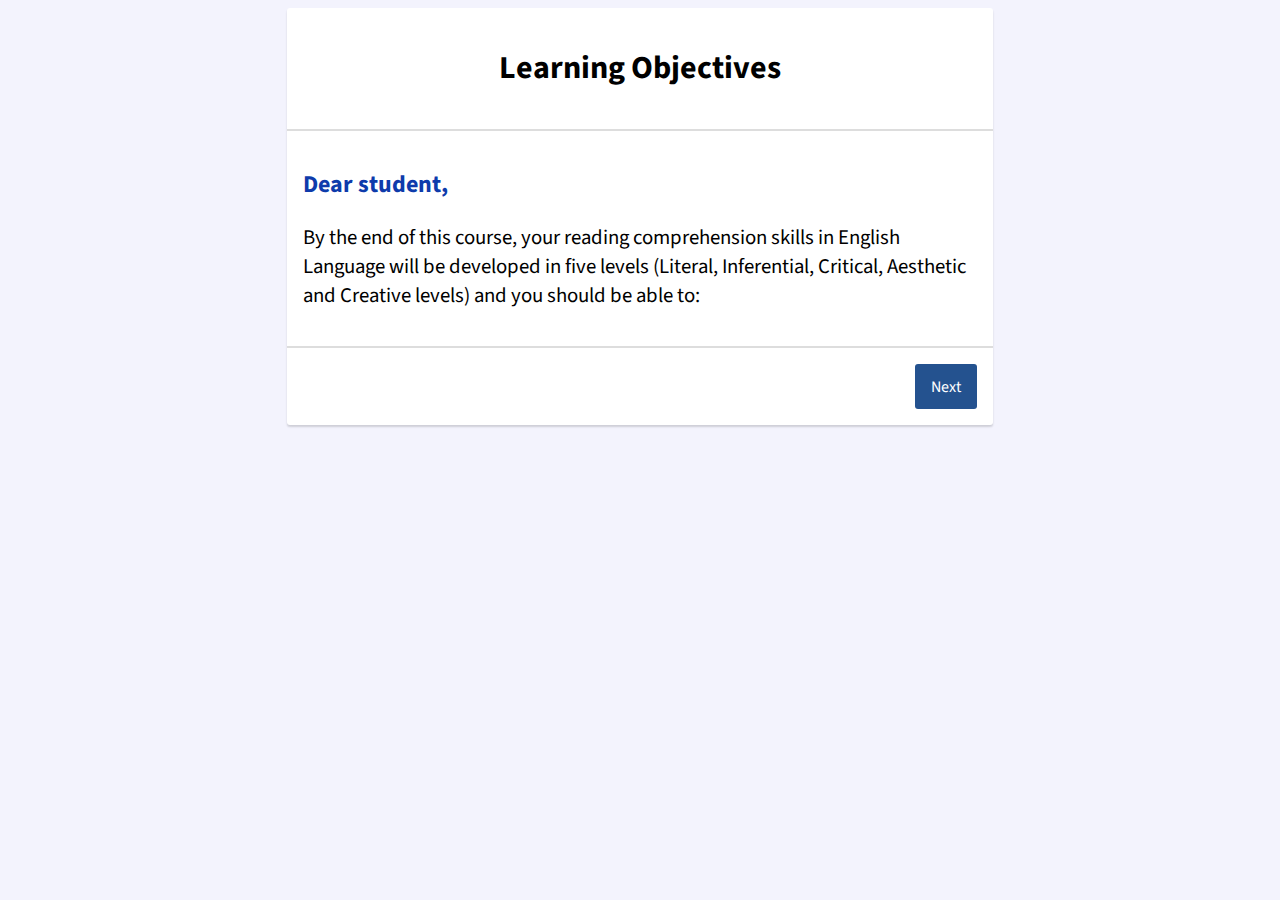
<file: learning_objectives.html>
<!DOCTYPE html>
<html lang="en">
  <head>
    <meta charset="UTF-8" />
    <meta http-equiv="X-UA-Compatible" content="IE=edge" />
    <meta name="viewport" content="width=device-width, initial-scale=1.0" />
    <title>Learning Objectives (Reading Comprehension Skills)</title>
    <link
      href="https://fonts.googleapis.com/css2?family=Source+Sans+Pro:wght@400;700&display=swap"
      rel="stylesheet"
    />
    <link rel="stylesheet" href="learning_objeectives.css" />
  </head>
  <body>
    <div class="container">
      <div class="box">
        <div class="pages">
          <div class="page active">
            <div class="content">
              <h1 class="text-center">Learning Objectives</h1>
            </div>
            <div class="hr"></div>
            <div class="content">
              <h2 class="text-primary">Dear student,</h2>
              <p>
                By the end of this course, your reading comprehension skills in
                English Language will be developed in five levels (Literal,
                Inferential, Critical, Aesthetic and Creative levels) and you
                should be able to:
              </p>
            </div>
          </div>
          <div class="page">
            <div class="content">
              <h2 class="text-primary text-center">
                Literal (Direct) Comprehension Level:
              </h2>
              <p>1- Identify the details in the text.</p>
              <p>
                2- Identify the suitable meaning of the word from the text.
              </p>
              <p>3- Recognize the items referred to by certain pronouns.</p>
              <p>4- Recognize the synonym and opposite of words.</p>
            </div>
          </div>
          <div class="page">
            <div class="content">
              <h2 class="text-center text-primary">
                Inferential Comprehension Level:
              </h2>
              <p>5- Infer the main ideas from the text.</p>
              <p>
                6- Deduce the meanings of unfamiliar vocabularies from context.
              </p>
              <p>7- Infer text type.</p>
              <p>8-Infer a cause-and-effect relationship in the text.</p>
            </div>
          </div>
          <div class="page">
            <div class="content">
              <h2 class="text-center text-primary">
                Critical Comprehension Level:
              </h2>
              <p>
                9- Distinguish between ideas that are related to the text and
                those that are not.
              </p>
              <p>10- Differentiate between facts and opinion.</p>
              <p>
                11- Forming an opinion / judging a character or phenomenon
                mentioned in the text.
              </p>
              <p>
                12- Differentiate between acceptable and unacceptable
                ideas/behaviors in the text.
              </p>
            </div>
          </div>
          <div class="page">
            <div class="content">
              <h2 class="text-center text-primary">
                Aesthetic Comprehension Level:
              </h2>
              <p>
                13-Identify the Idiomatic expression included in the text.
              </p>
              <p>14- Classify vocabulary and expressions.</p>
              <p>
                15- Recognize the mood/feelings of the characters in the text.
              </p>
              <p>
                16- Identify the best summary of the text.
              </p>
            </div>
          </div>
          <div class="page">
            <div class="content">
              <h2 class="text-center text-primary">
                Creative Comprehension Level:
              </h2>
              <p>
                17- Suggest a new title for the text.
              </p>
              <p>
                18- Suggest new solutions to problems mentioned in the text.
              </p>
              <p>
                19- Make predictions based on certain assumptions.
              </p>
              <p>
                20- Translate the drawn conclusion into a diagram or equation.
              </p>
            </div>
          </div>
        </div>
        <div class="hr"></div>
        <div class="content">
          <div class="buttons">
            <button class="btn btn-secondary hidden" id="back-btn">Back</button>
            <button class="btn btn-primary" id="next-btn">Next</button>
          </div>
        </div>
      </div>
    </div>
    <script src="js/learning_objectives.js"></script>
  </body>
</html>
</file>
<file: learning_objeectives.css>
:root {
  --bg-color: #f3f3fd;
  --primary-color: #24528f;
  --secondary-color: #e5e7f3;
}

* {
  box-sizing: border-box;
  font-family: 'Source Sans Pro', -apple-system, BlinkMacSystemFont, 'Segoe UI',
    Roboto, Oxygen, Ubuntu, Cantarell, 'Open Sans', 'Helvetica Neue', sans-serif;
}

body {
  background-color: var(--bg-color);
}

.container {
  padding-right: 15px;
  padding-left: 15px;
  max-width: 46rem;
  margin-right: auto;
  margin-left: auto;
}

.hr {
  background-color: #ddd;
  height: 2px;
}

.box {
  border-radius: 3px;
  background-color: #fff;
  box-shadow: 0 2px 2px 0px rgba(0, 0, 0, 0.15);
}

.box .content {
  padding: 1rem;
}

.text-primary {
  color: #0e3bab;
}

.buttons {
  display: flex;
}

.buttons .btn-primary {
  margin-left: auto;
}

.btn {
  border-radius: 3px;
  border: none;
  font-size: 1rem;
  padding: 0.7rem 1rem;
  cursor: pointer;
  transition: background-color 0.3s;
}

.btn-primary {
  background-color: var(--primary-color);
  color: #fff;
}

.btn-primary:hover {
  background-color: #13386a;
}

.btn-secondary {
  background-color: var(--secondary-color);
}

.btn-secondary:hover {
  background-color: #c1c3ce;
}

.page {
  display: none;
}

.page.active {
  display: block;
}

.hidden {
  display: none;
}

.text-center {
  text-align: center;
}

p {
  font-size: 1.3rem;
}
</file>
